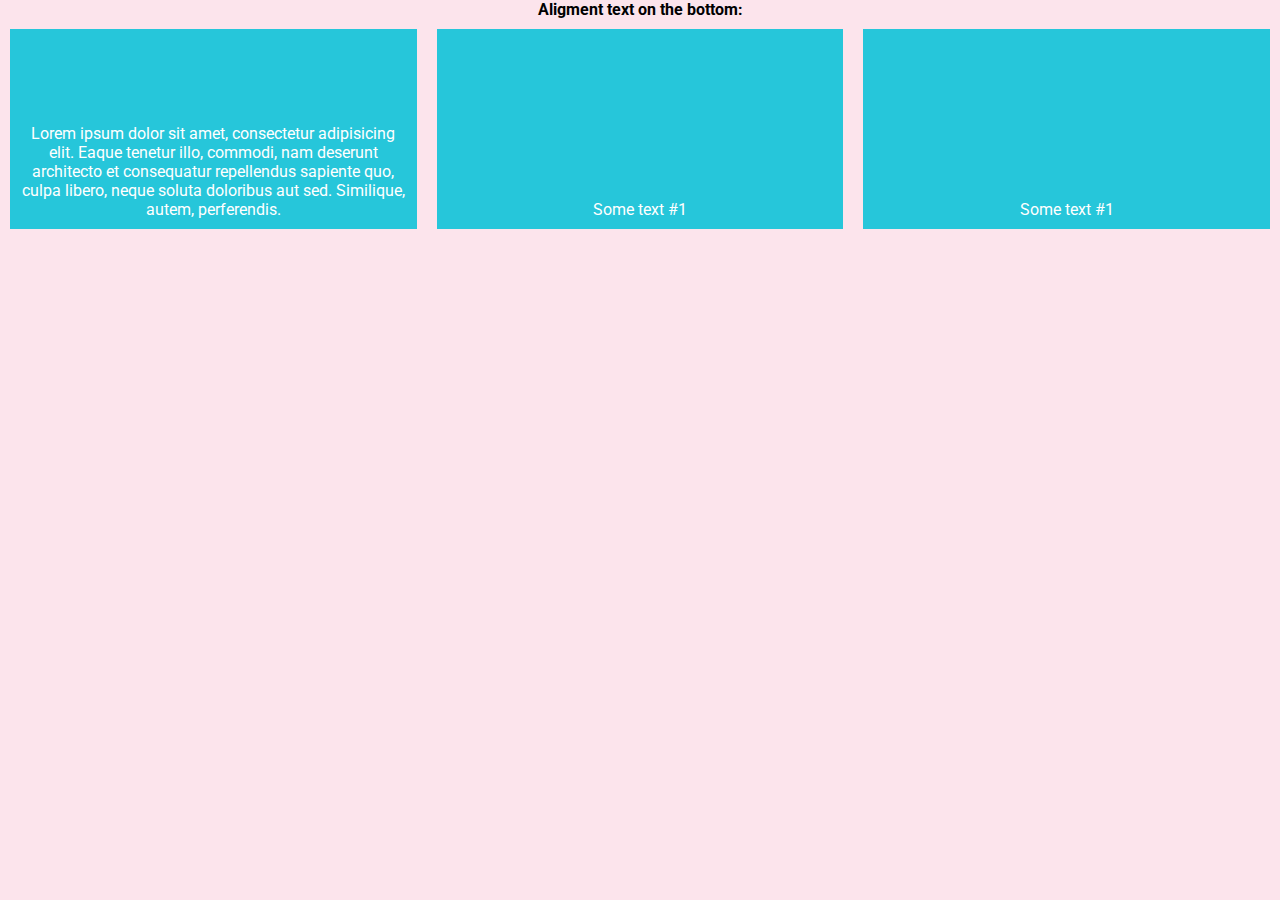
<file: aligment_text/index.html>
<!DOCTYPE html>
<html lang="en">
<head>
	<meta charset="UTF-8">
	<title>Alignment text</title>
	<link rel="stylesheet" href="https://fonts.googleapis.com/css?family=Roboto">
	<link rel="stylesheet" href="reset.css">
	<link rel="stylesheet" href="style.css">
</head>
<body>
	<div case-1>
		<h4>Aligment text on the bottom:</h4>
    <div class="block">
      <span class="block__element">
      	Lorem ipsum dolor sit amet, consectetur adipisicing elit. Eaque tenetur illo, commodi, nam deserunt architecto et consequatur repellendus sapiente quo, culpa libero, neque soluta doloribus aut sed. Similique, autem, perferendis.
      </span>
    </div>
    <div class="block">
      <span class="block__element">Some text #1</span>
    </div>
    <div class="block">
      <span class="block__element">Some text #1</span>
    </div> 
  </div>
</body>
</html>
</file>
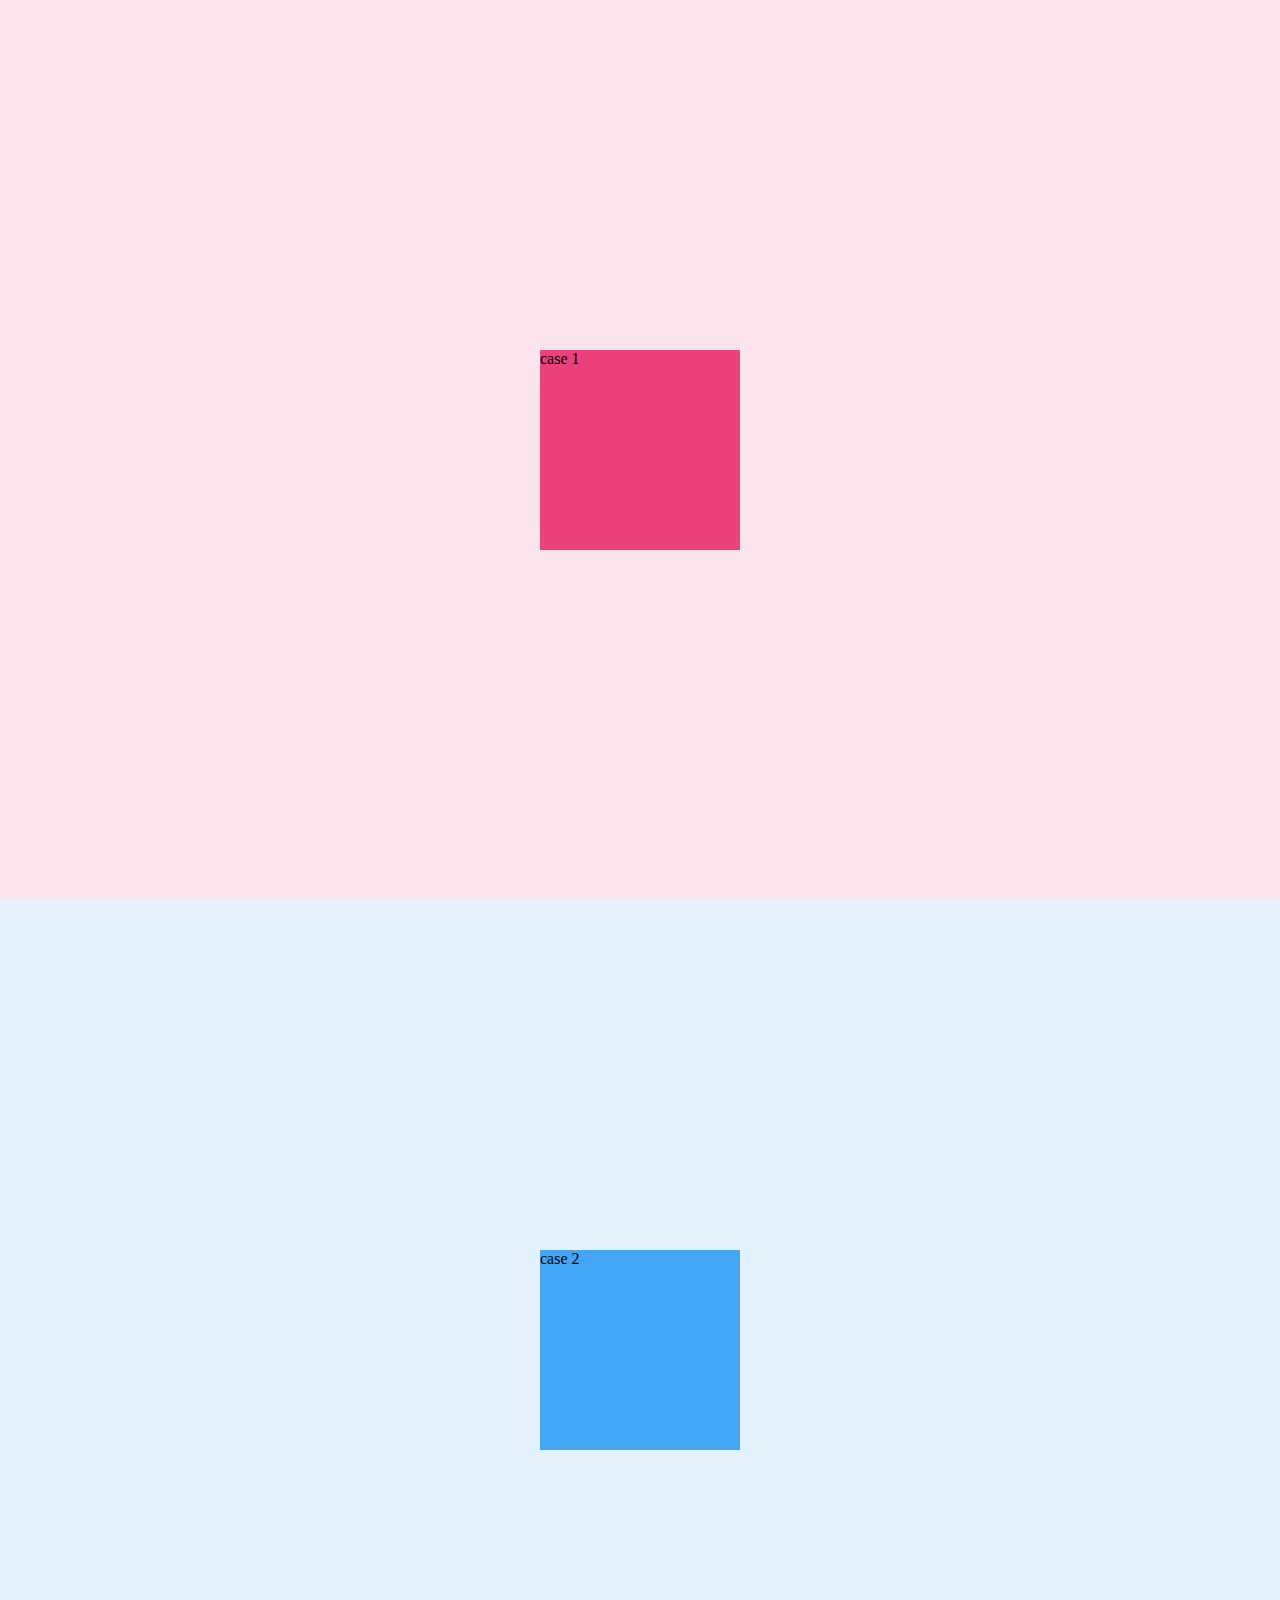
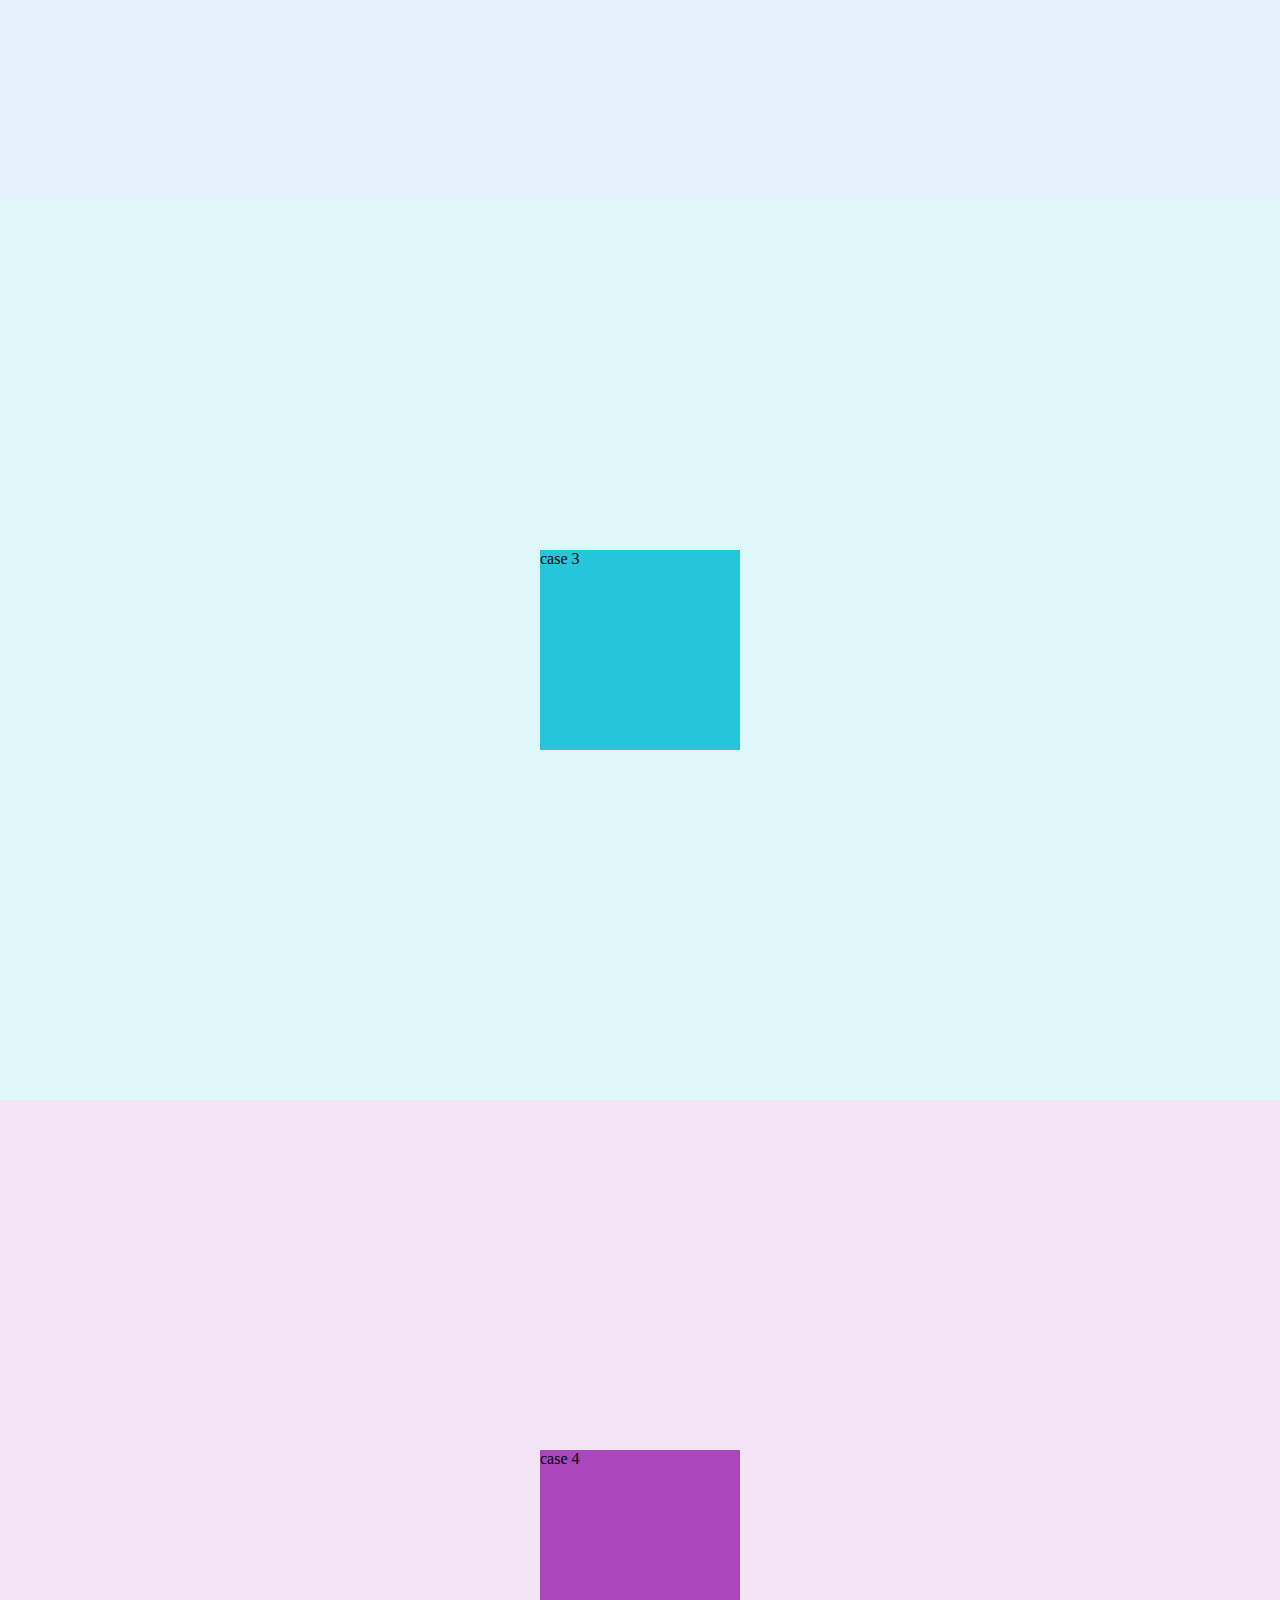
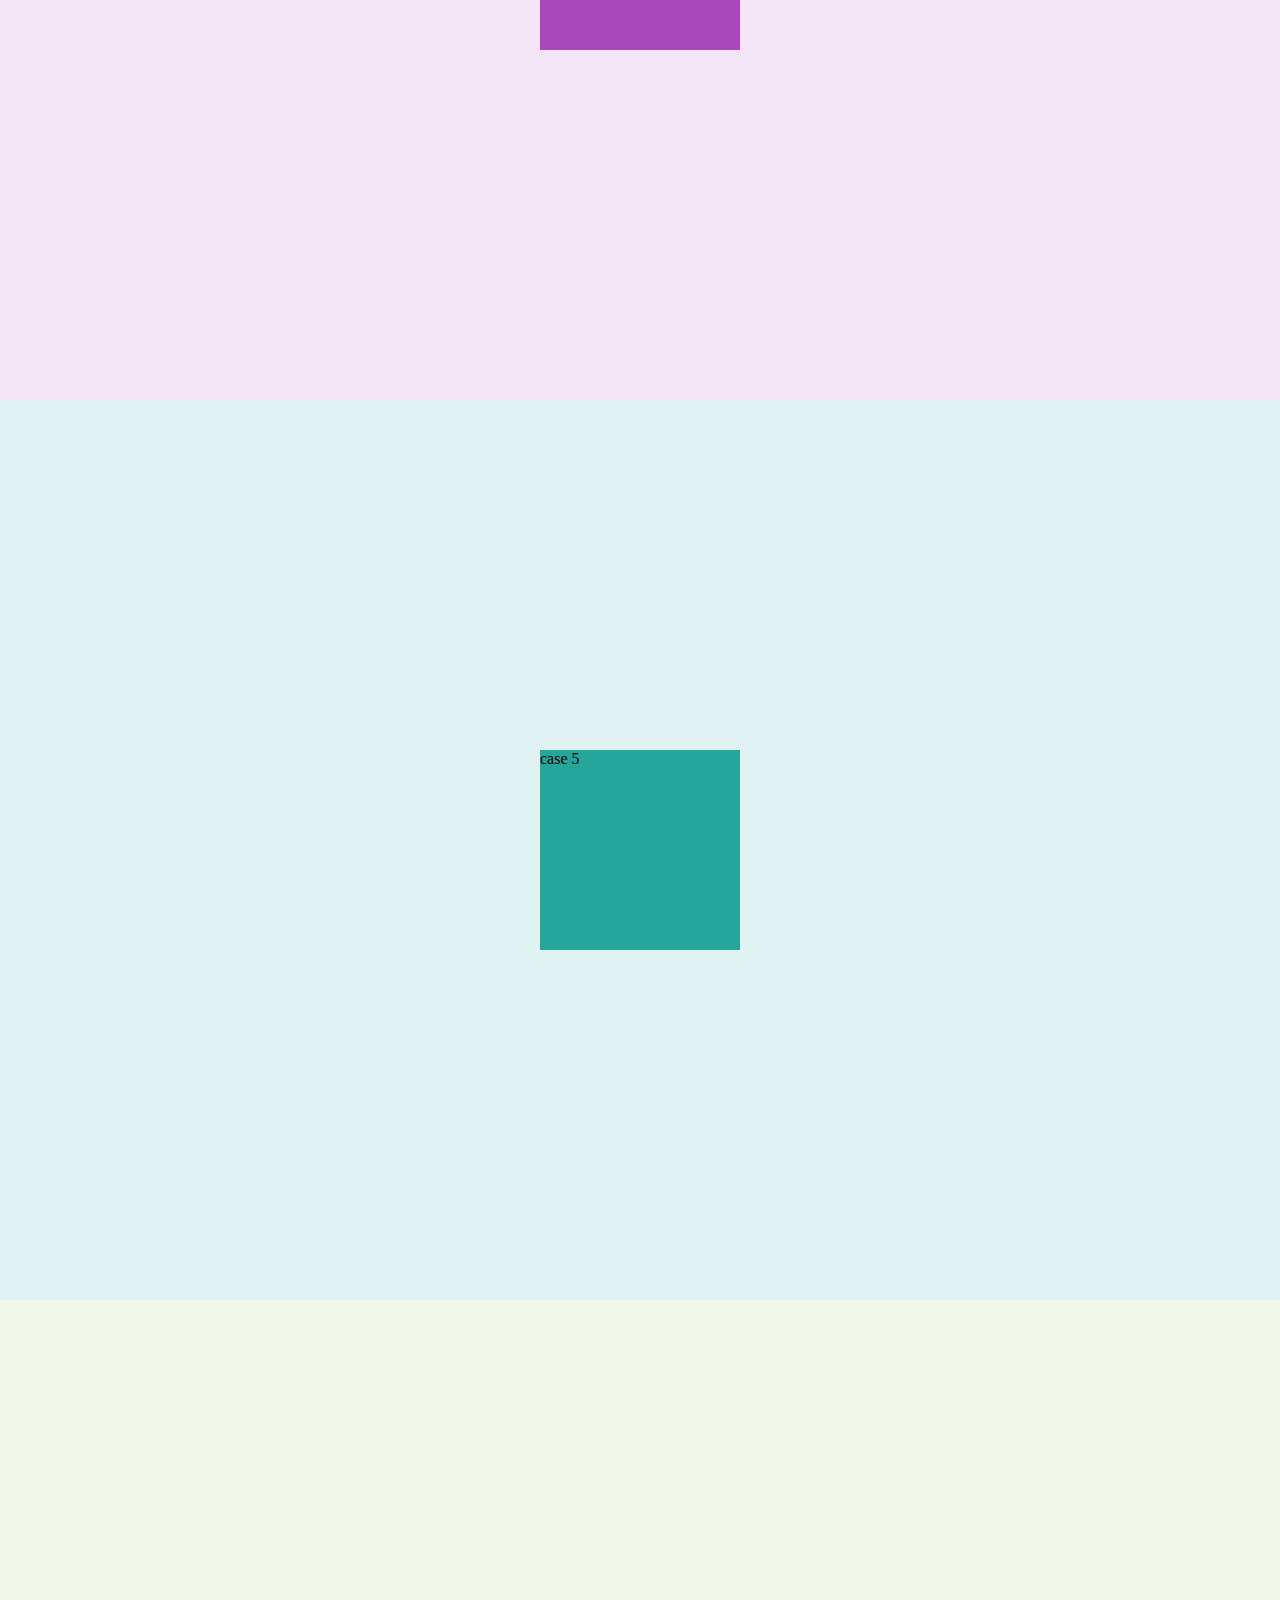
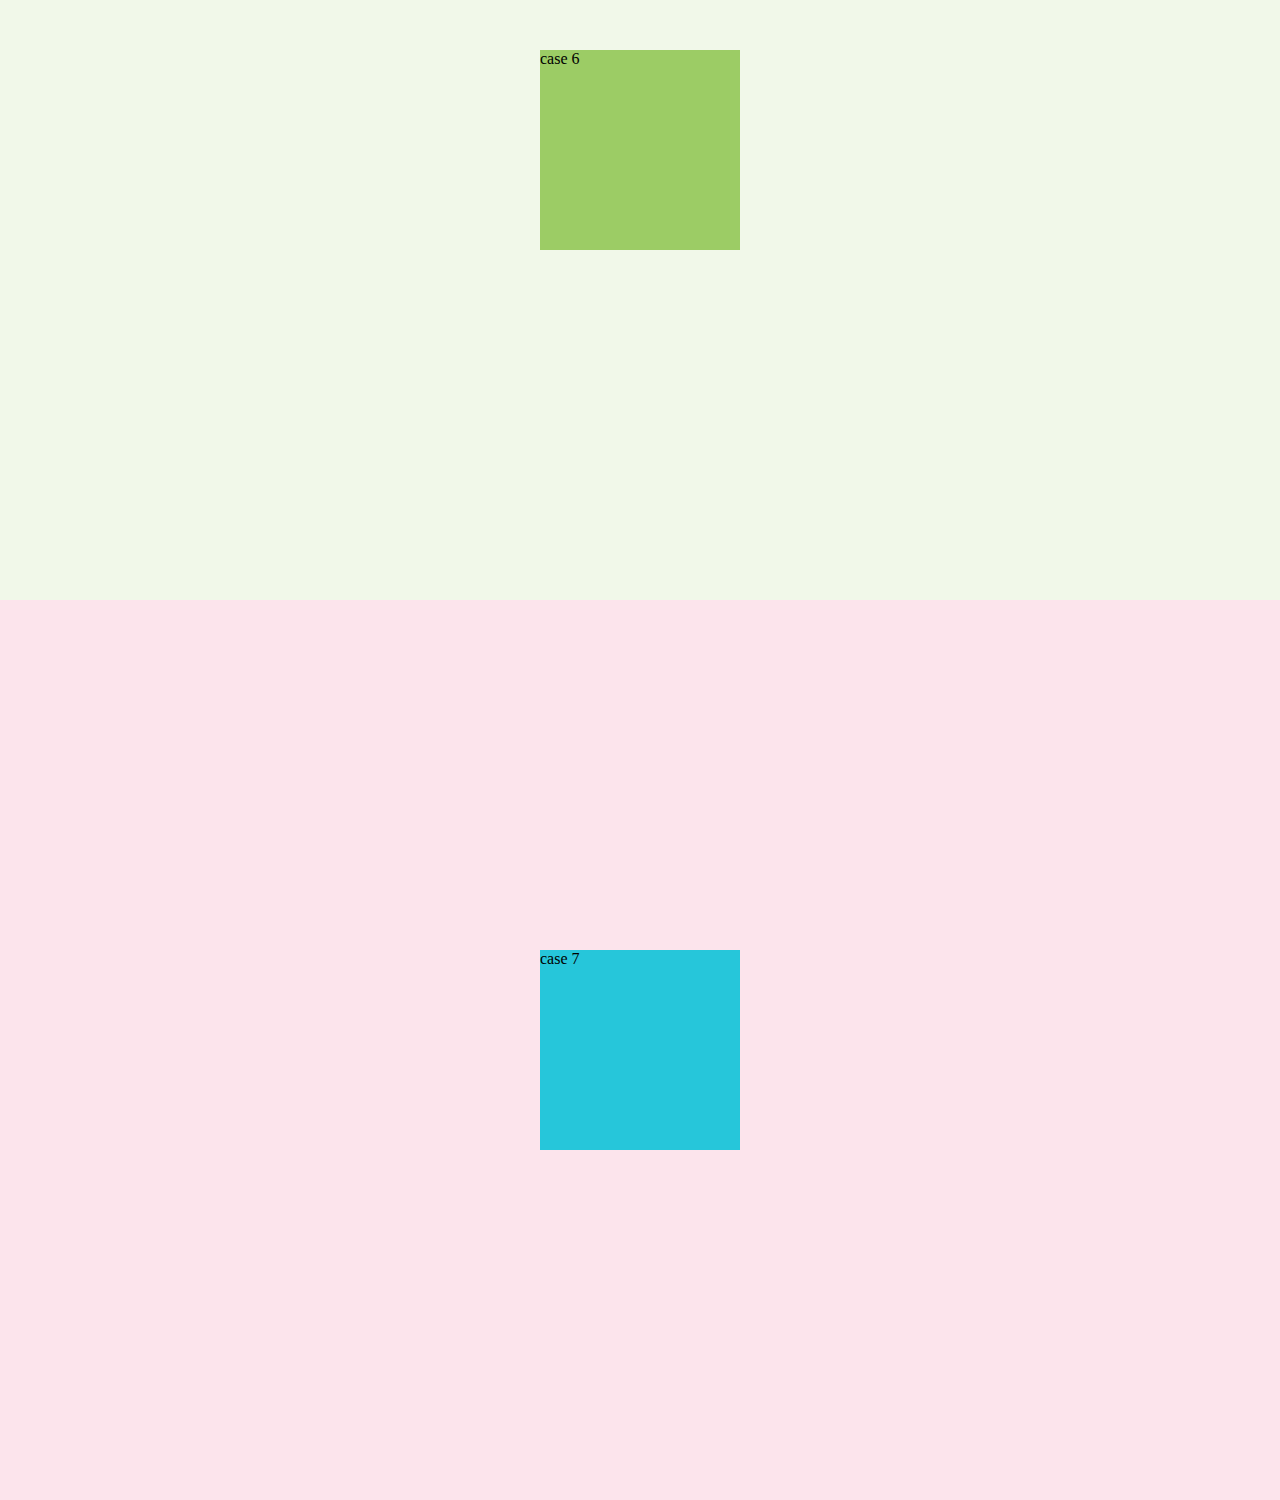
<file: centering_element/index.html>
<!DOCTYPE html>
<html lang="en">
<head>
  <meta charset="UTF-8">
  <title>Способы выравнивания элемента по центру</title>
  <link rel="stylesheet" href="reset.css">
  <link rel="stylesheet" href="style.css">
</head>
<body>

  <div case-1 class="block">
    <div class="block__element">
    	case 1
    </div>
  </div>

  <div case-2 class="block">
    <div class="block__element">
    	case 2
    </div>
  </div>

  <div case-3 class="block">
    <div class="block__element">
    	case 3
    </div>
  </div>

  <div case-4 class="block">
    <div class="block__element">
    	case 4
    </div>
  </div>

  <div case-5 class="block">
    <div class="block__element">
    	case 5
    </div>
  </div>

  <div case-6 class="block">
    <div class="block__element">
      case 6
    </div>
  </div>

  <div case-7 class="block">
    <div class="l-block__element">
      <div class="block__element">
        case 7
      </div>
    </div>
  </div>

</body>
</html>
</file>
<file: aligment_text/style.css>
/*case-1*/
[case-1] {
  width: 100%;
  height: 100vh;
  background-color: #FCE4EC;
}

[case-1] .block {
  display: table;
  text-align: center;
  width: calc(33.3333% - 20px);
  height: auto;
  min-height: 200px;
  float: left;
  padding: 10px;
  margin: 10px;
  background-color: #26C6DA;
}

[case-1] .block__element {
  display: table-cell;
  vertical-align: bottom;
  color: #fff;
}
</file>
<file: centering_element/style.css>
/*case 1*/
[case-1].block {
  position: relative;
  width: 100%;
  height: 100vh;
  background-color: #FCE4EC;
}

[case-1] .block__element {
  position: relative;
  top: 50%;
  left: 50%;
  transform: translate(-50%, -50%);
  width: 200px;
  height: 200px;
  background-color: #EC407A;
}

/*case 2*/
[case-2].block {
  position: relative;
  width: 100%;
  height: 100vh;
  background-color: #E3F2FD;
}

[case-2] .block__element {
  position: relative;
  top: 50%;
  transform: translateY(-50%);
  margin: auto;
  width: 200px;
  height: 200px;
  background-color: #42A5F5;
}

/*case 3*/
[case-3].block {
  position: relative;
  width: 100%;
  height: 100vh;
  background-color: #E0F7FA;
}

[case-3] .block__element {
  position: relative;
  top: calc(50% - 100px);
  left: calc(50% - 100px);
  width: 200px;
  height: 200px;
  background-color: #26C6DA;
}

/*case 4*/
[case-4].block {
  display: flex;
  justify-content: center;
  align-items: center;
  width: 100%;
  height: 100vh;
  background-color: #F3E5F5;
}

[case-4] .block__element {
  width: 200px;
  height: 200px;
  background-color: #AB47BC;
}

/*case 5*/
[case-5].block {
  display: flex;
  width: 100%;
  height: 100vh;
  background-color: #E0F2F1;
}

[case-5] .block__element {
  margin: auto;
  width: 200px;
  height: 200px;
  background-color: #26A69A;
}

/*case 6*/
[case-6].block {
  position: relative;
  width: 100%;
  height: 100vh;
  background-color: #F1F8E9;
}

[case-6] .block__element {
  position: absolute;
  top: 0;
  left: 0;
  right: 0;
  bottom: 0;
  margin: auto;
  width: 200px;
  height: 200px;
  background-color: #9CCC65;
}

/*case 7*/
[case-7].block {
	display: table;
  width: 100%;
  height: 100vh;
  background-color: #FCE4EC;
}

[case-7] .l-block__element {
  display: table-cell;
  vertical-align: middle;
}

[case-7] .block__element {
  width: 200px;
  height: 200px;
  background-color: #26C6DA;
  margin: 0 auto;
}
</file>
